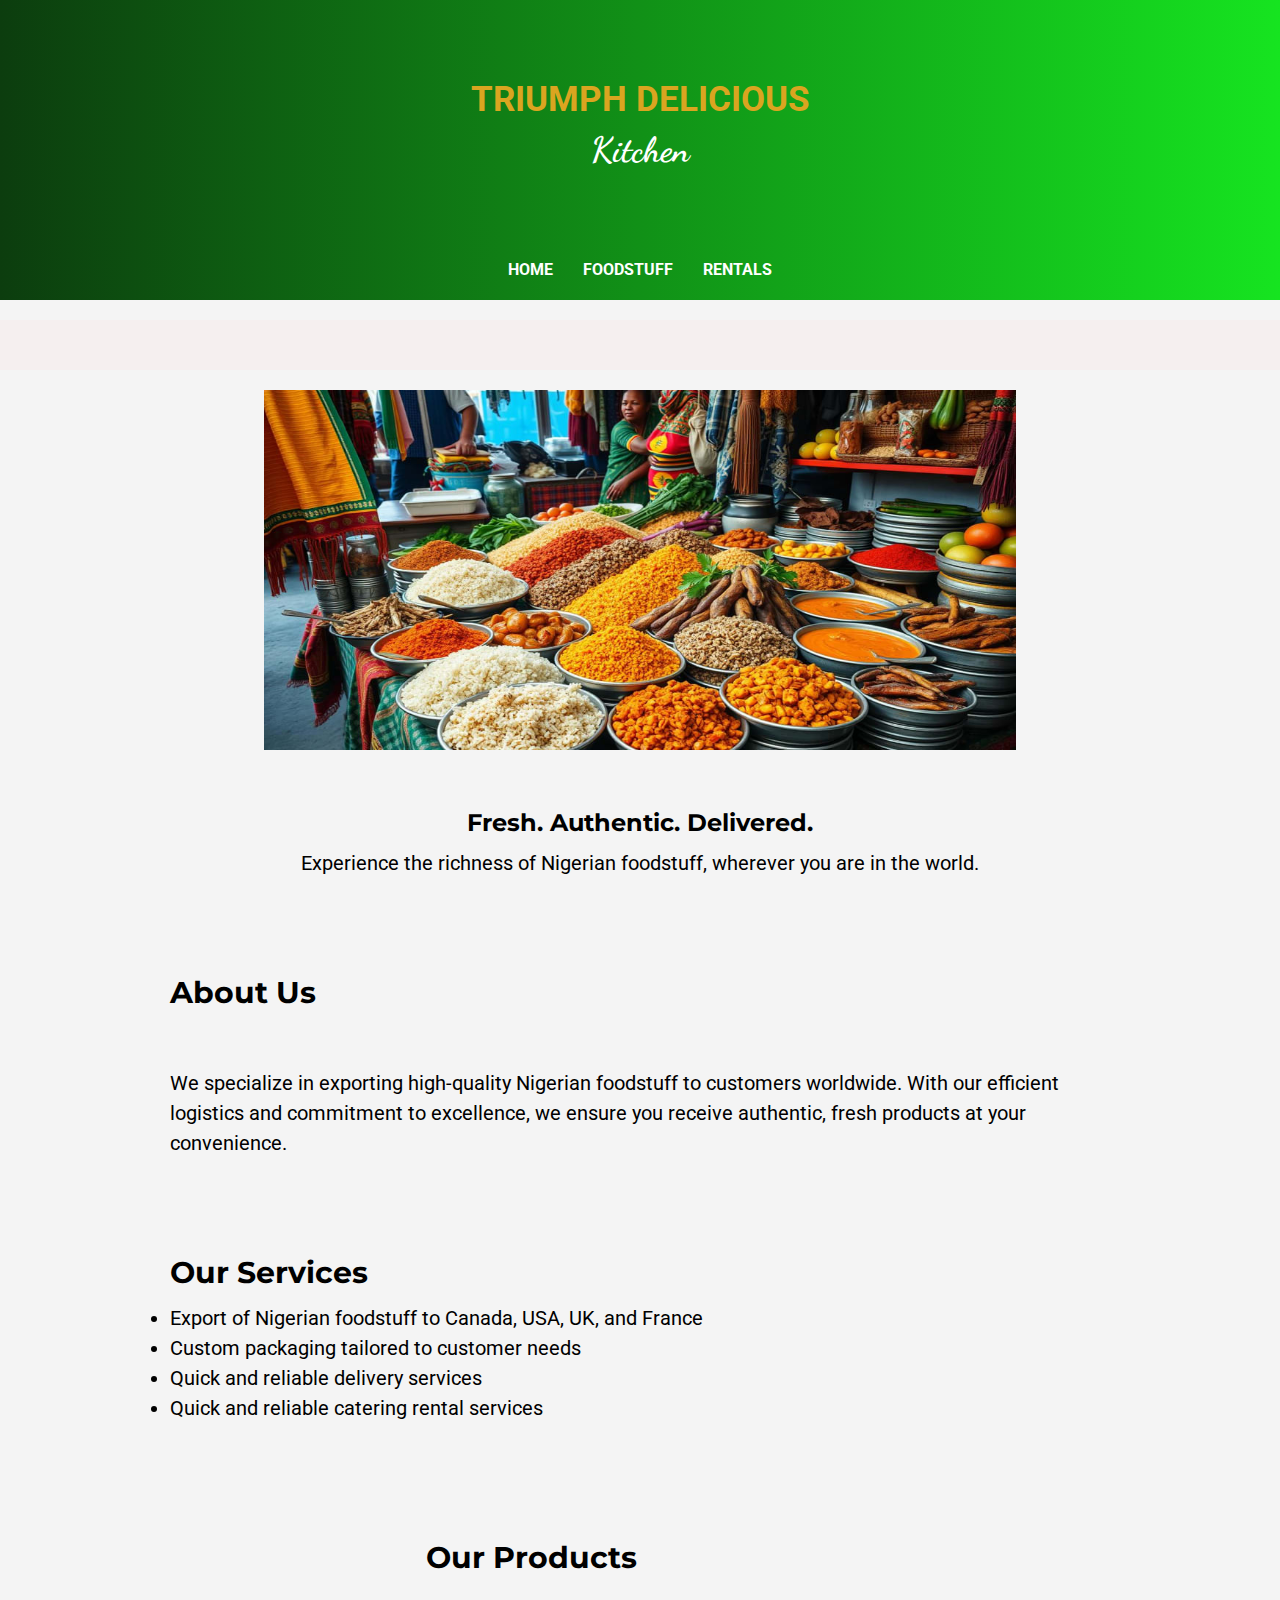
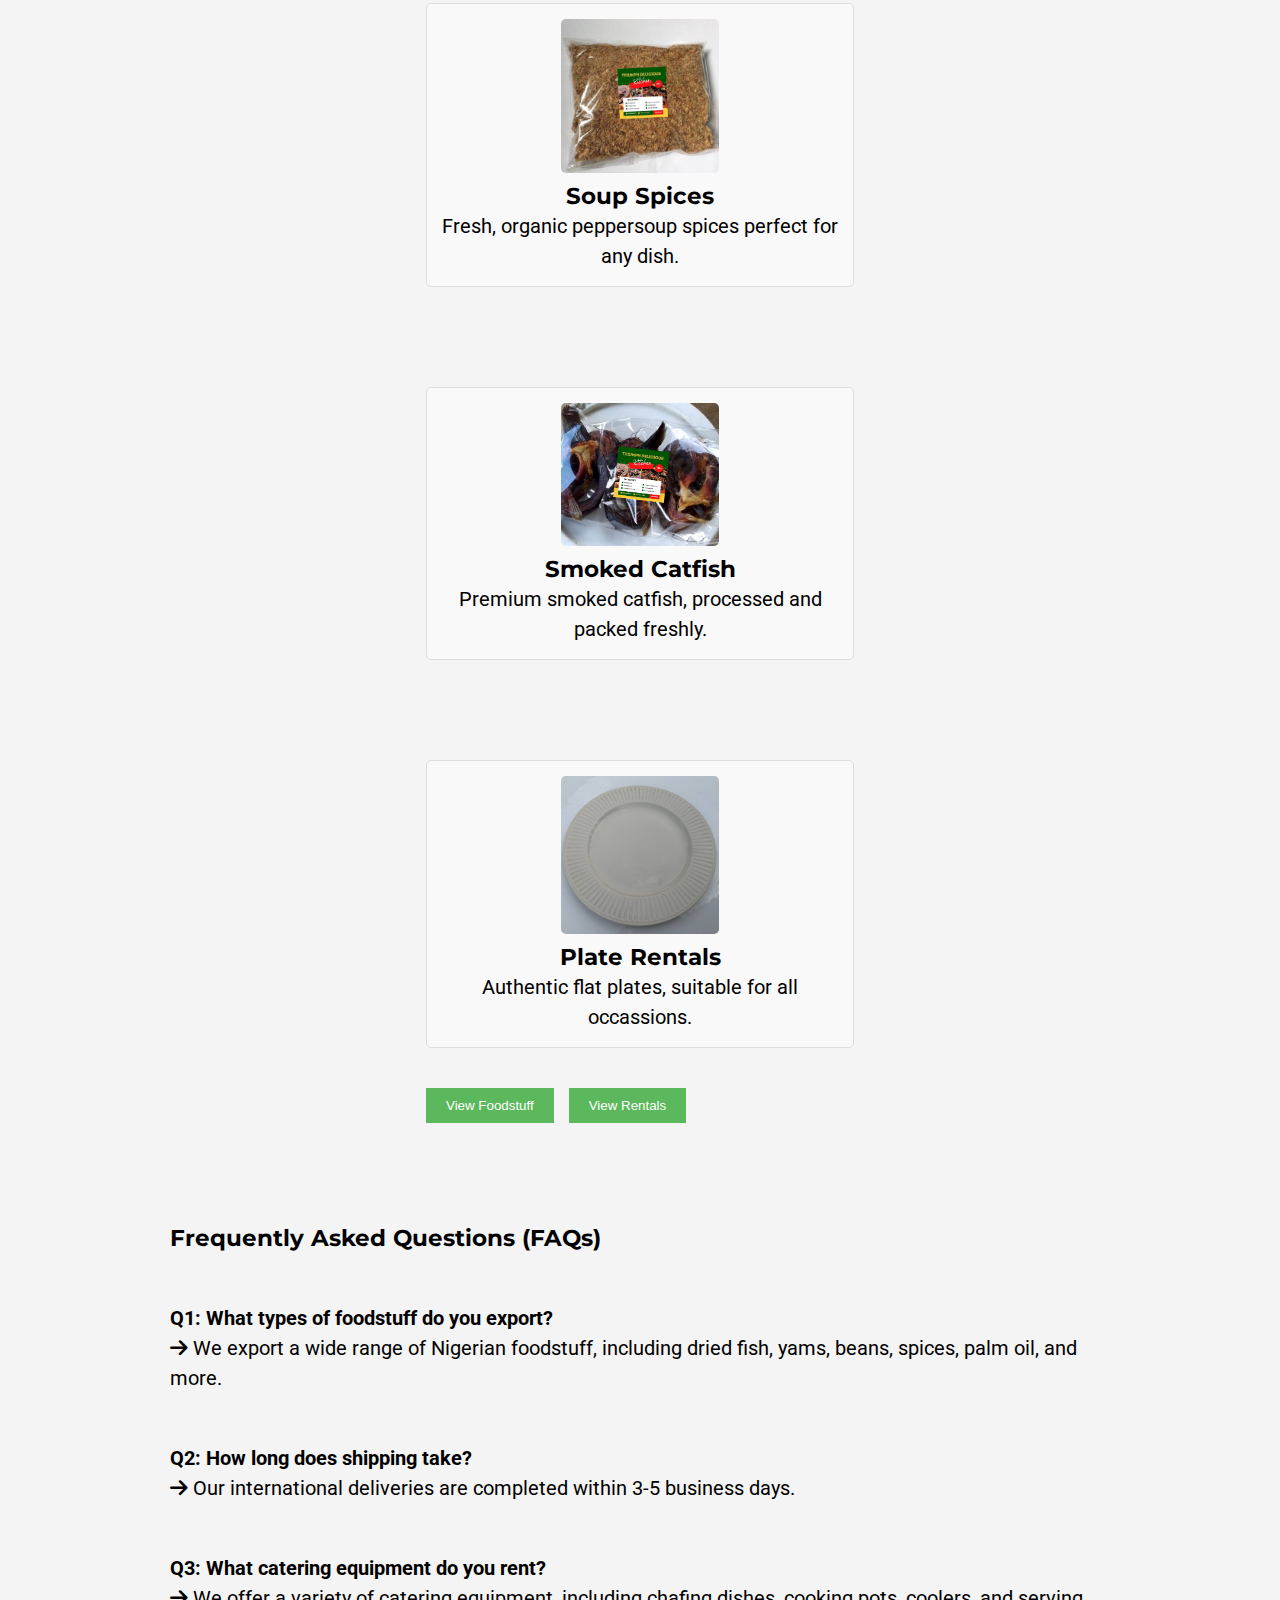
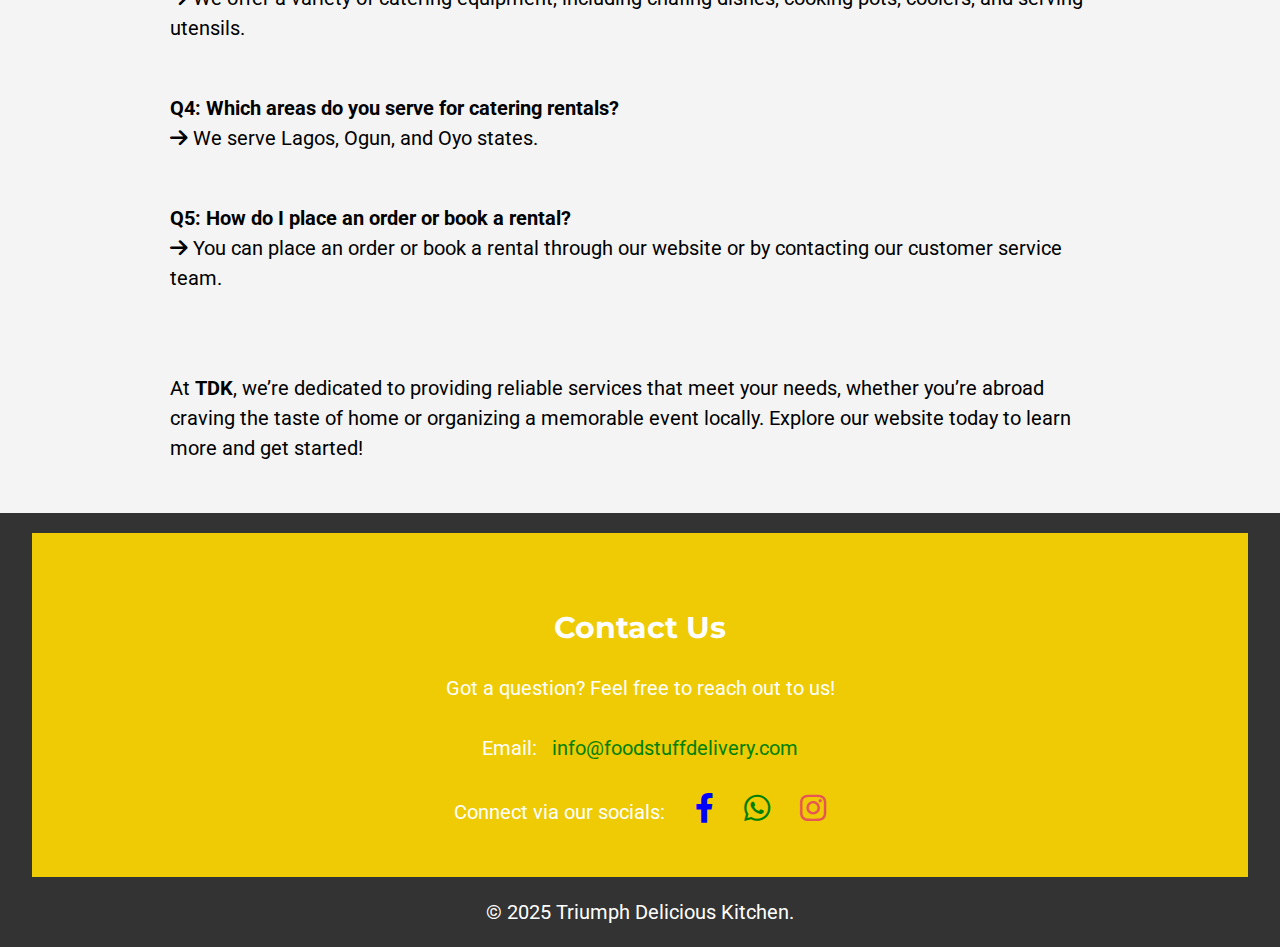
<file: tog/index.html>
<!DOCTYPE html>
<html lang="en">
<head>
  <meta charset="UTF-8">
  <meta name="viewport" content="width=device-width, initial-scale=1.0">
  <title>Triumph Delicious Kitchen</title>
  <link rel="stylesheet" href="style.css">
  <link href="https://fonts.googleapis.com/css2?family=Bebas+Neue&family=Dancing+Script:wght@400;700&display=swap" rel="stylesheet">
  <link href="https://fonts.googleapis.com/css2?family=Lobster&family=Montserrat:wght@400;700&family=Roboto:wght@400;700&display=swap" rel="stylesheet">
  <link href="https://fonts.googleapis.com/css?family=Didact Gothic" rel="stylesheet">
  <link rel="stylesheet" href="https://cdnjs.cloudflare.com/ajax/libs/font-awesome/6.0.0-beta3/css/all.min.css">
</head>
<body>
  <header>
    <p><strong style="color: goldenrod;">TRIUMPH DELICIOUS</strong> <br> <strong style="font-family: 'Dancing Script', cursive;">Kitchen</strong></p>
    <nav>
      <ul>
        <li><a href="index.html"><strong>HOME</strong></a></li>
        <li><a href="foodstuff.html"><strong>FOODSTUFF</strong></a></li>
        <li><a href="rentals.html"><strong>RENTALS</strong></a></li>
      </ul>
    </nav>
  </header>

  <section class="image">
    <div class="updates">
      <span>Stay updated with our latest news, offers, and order updates! Follow us on social media for instant updates, support and order....</span>
    </div>
  </section>

  <section class="hero">
        <center>
          <img src="img/main1.jpg" alt="">
          <h1>Fresh. Authentic. Delivered.</h1>
          <p>Experience the richness of Nigerian foodstuff, wherever you are in the world.</p>
        </center>
  </section>

  <section id="about" class="content-section">
    <h2>About Us</h2><br><br>
    <p>We specialize in exporting high-quality Nigerian foodstuff to customers worldwide. With our efficient logistics and commitment to excellence, we ensure you receive authentic, fresh products at your convenience.</p>
  </section>


  <section id="services" class="content-section">
    <h2>Our Services</h2> 
    <ul>
        <li>Export of Nigerian foodstuff to Canada, USA, UK, and France</li>
        <li>Custom packaging tailored to customer needs</li>
        <li>Quick and reliable delivery services</li>
        <li>Quick and reliable catering rental services</li>
    </ul>
  </section>


  <section id="products" class="content-section">
    <h2>Our Products</h2><br>
        <div class="card">
            <img src="img/spices.JPG" alt="Product 1">
            <h3>Soup Spices</h3>
            <p>Fresh, organic peppersoup spices perfect for any dish.</p>
        </div>
  </section>
  <section id="products">
        <div class="card">
            <img src="img/catfish.JPG" alt="Product 2">
            <h3>Smoked Catfish</h3>
            <p>Premium smoked catfish, processed and packed freshly.</p>
        </div>
  </section>
  <section id="products">
        <div class="card">
            <img src="img/creamflat.jpg" alt="Product 3">
            <h3>Plate Rentals</h3>
            <p>Authentic flat plates, suitable for all occassions.</p>
        </div><br>
        <button onclick="foodstuff()">View Foodstuff</button> &nbsp;
        <button onclick="rentals()">View Rentals</button>
  </section>


  <section class="intro">
   <h3>Frequently Asked Questions (FAQs)</h3> <br>    
  </section>
  <section>
    <p><strong>Q1: What types of foodstuff do you export?</strong> <br>
      <i class="fas fa-arrow-right"></i> We export a wide range of Nigerian foodstuff, including dried fish, yams, beans, spices, palm oil,
      and more. <br> <br>
    </p>
  </section>

  <section>  
    <p>  
      <strong>Q2: How long does shipping take?</strong> <br>
      <i class="fas fa-arrow-right"></i> Our international deliveries are completed within 3-5 business days. <br><br>
    </p>
  </section>

  <section>
    <p>
      <strong>Q3: What catering equipment do you rent?</strong> <br>
      <i class="fas fa-arrow-right"></i> We offer a variety of catering equipment, including chafing dishes, cooking pots, coolers, and serving utensils. <br><br>
    </p>
  </section>

  <section>
    <p>
      <strong>Q4: Which areas do you serve for catering rentals?</strong> <br>
      <i class="fas fa-arrow-right"></i> We serve Lagos, Ogun, and Oyo states. <br> <br>
    </p>
  </section>

  <section>  
    <p>    
      <strong>Q5: How do I place an order or book a rental?</strong> <br>
      <i class="fas fa-arrow-right"></i> You can place an order or book a rental through our website or by contacting our customer service team. <br><br><br>
    </p>
  </section>

  <section>    
    <p>
      
      At <strong>TDK</strong>, we’re dedicated to providing reliable services that meet your needs, whether you’re abroad craving the taste of home or organizing a memorable
       event locally. Explore our website today to learn more and get started!
    
    </p> 
  </section> 


  <footer>
    <section class="contact">
    <h2>Contact Us</h2> <br>
    <p>Got a question? Feel free to reach out to us!</p> <br>
    <p>Email: &nbsp; <a style="color: green;" href="mailto:info@foodstuffdelivery.com">info@foodstuffdelivery.com</a></p> <br>
    <p>Connect via our socials: 
      <a href="https://www.facebook.com" style="color: blue;" target="_blank" class="icon fab fa-facebook-f"></a>
      <a href="https://www.twitter.com" style="color: green;" target="_blank" class="icon fab fa-whatsapp"></a>
      <a href="https://www.instagram.com" style="color: rgb(231, 85, 85);" target="_blank" class="icon fab fa-instagram"></a></p>
    </section>
    <p>&copy; 2025 Triumph Delicious Kitchen.</p>
  </footer>

  <script src="script.js"></script>
</body>
</html>
</file>
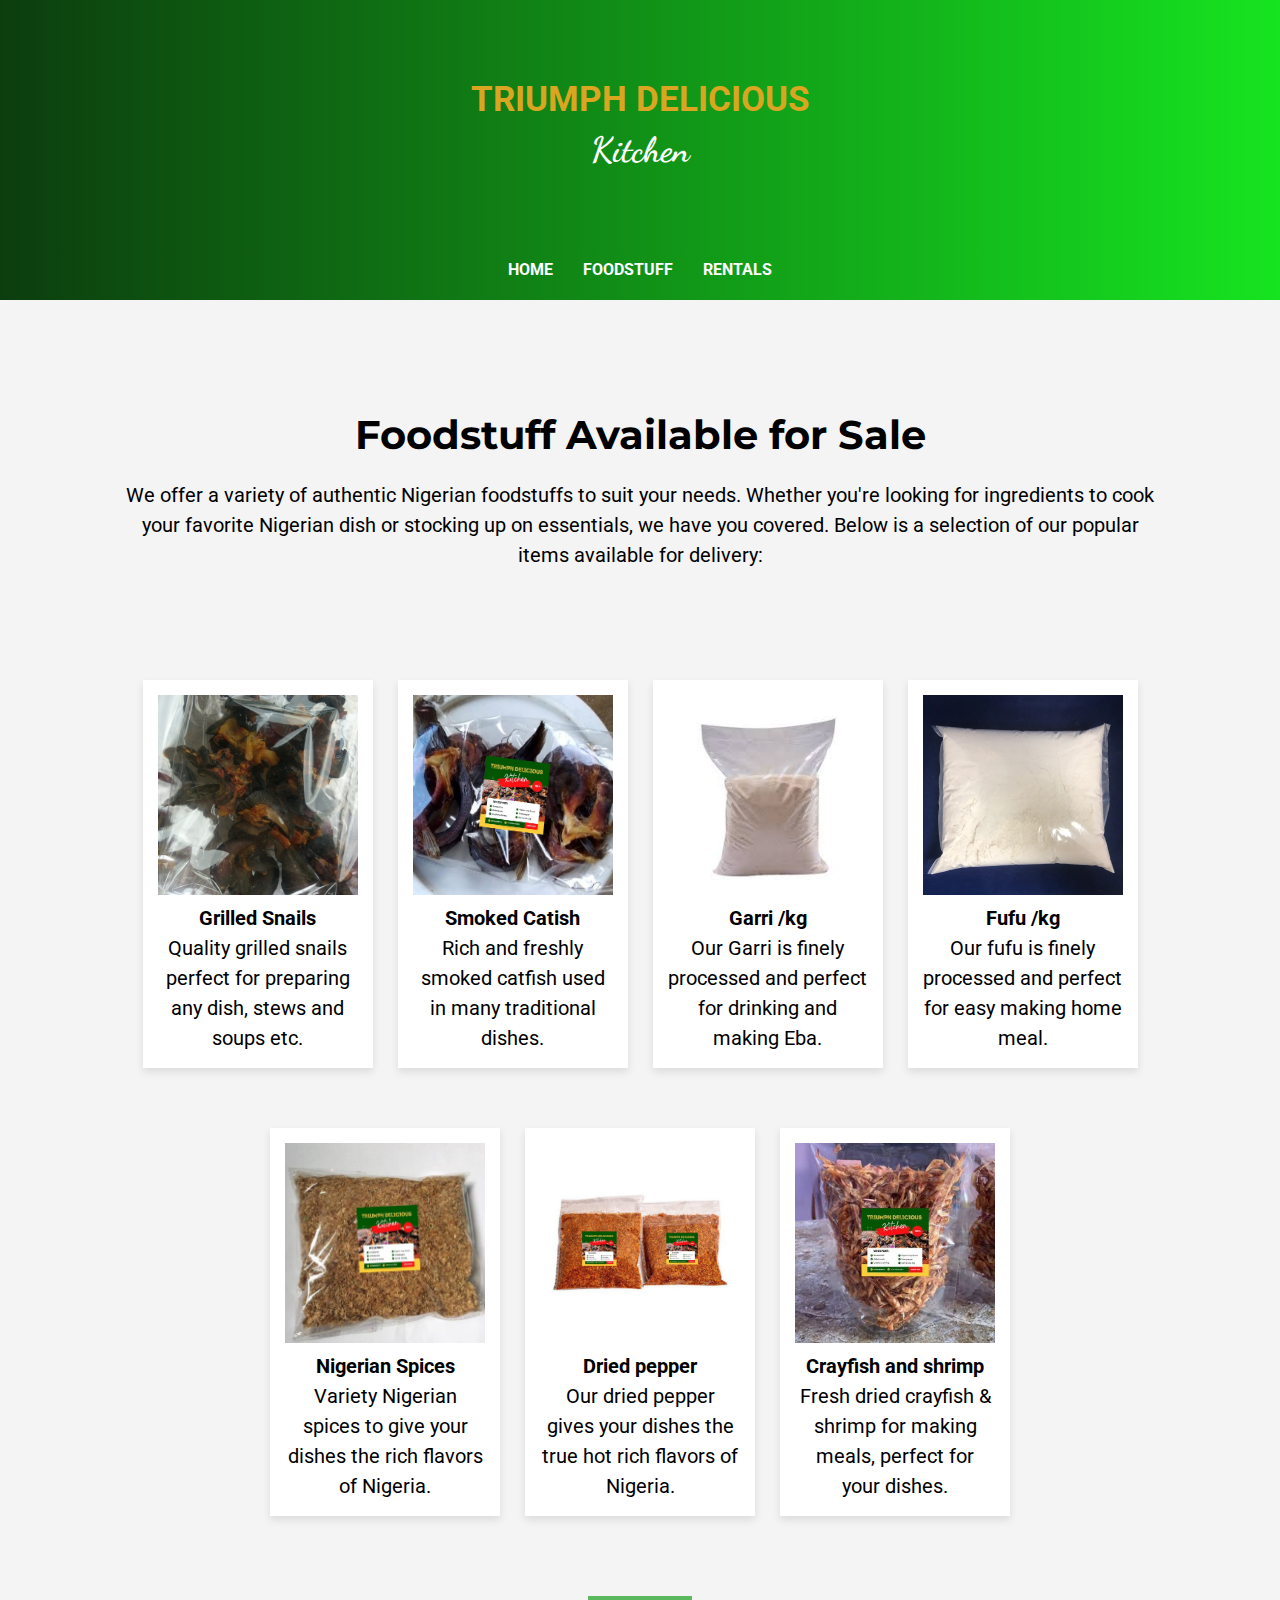
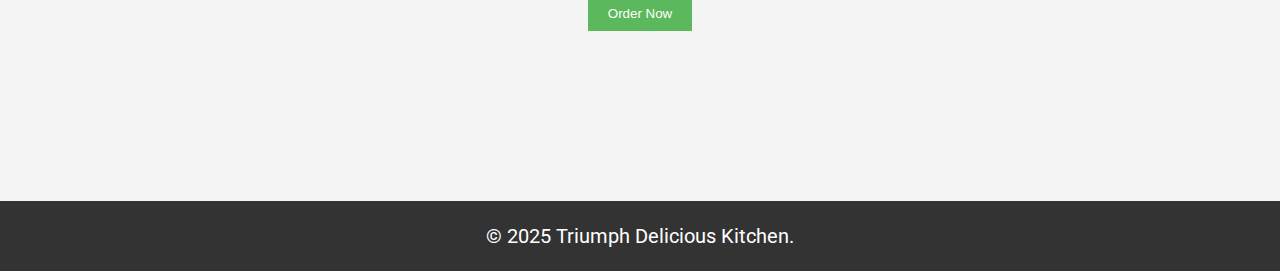
<file: tog/foodstuff.html>
<!DOCTYPE html>
<html lang="en">
<head>
  <meta charset="UTF-8">
  <meta name="viewport" content="width=device-width, initial-scale=1.0">
  <title>Foodstuff for Sale</title>
  <link rel="stylesheet" href="style.css">
  <link href="https://fonts.googleapis.com/css2?family=Bebas+Neue&family=Dancing+Script:wght@400;700&display=swap" rel="stylesheet">
  <link href="https://fonts.googleapis.com/css2?family=Lobster&family=Montserrat:wght@400;700&family=Roboto:wght@400;700&display=swap" rel="stylesheet">
  <link href="https://fonts.googleapis.com/css?family=Didact Gothic" rel="stylesheet">
  <link rel="stylesheet" href="https://cdnjs.cloudflare.com/ajax/libs/font-awesome/6.0.0-beta3/css/all.min.css">
</head>
<body>
  <header>
    <p><strong style="color: goldenrod;">TRIUMPH DELICIOUS</strong> <br> <strong style="font-family: 'Dancing Script', cursive;">Kitchen</strong></p>
    <nav>
      <ul>
        <li><a href="index.html"><strong>HOME</strong></a></li>
        <li><a href="foodstuff.html"><strong>FOODSTUFF</strong></a></li>
        <li><a href="rentals.html"><strong>RENTALS</strong></a></li>
      </ul>
    </nav>
  </header>

  <div class="food-items">
    <center>
    <h1>Foodstuff Available for Sale</h1> <br>
    <p>We offer a variety of authentic Nigerian foodstuffs to suit your needs. Whether you're looking for ingredients to cook your favorite Nigerian dish or stocking up on essentials, we have you covered. Below is a selection of our popular items available for delivery:</p> <br><br>
    
    <div class="item">
      <img src="img/grillsnail.jpg" alt="Nigerian Rice">
      <p><strong>Grilled Snails</strong></p>
      <p>Quality grilled snails perfect for preparing any dish, stews and soups etc.</p>
    </div>
    
    <div class="item">
      <img src="img/catfish.JPG" alt="Palm Oil">
      <p><strong>Smoked Catish</strong></p>
      <p>Rich and freshly smoked catfish used in many traditional dishes.</p>
    </div>
    
    <div class="item">
      <img src="img/ijbgarri.jpg" alt="Garri">
      <p><strong>Garri /kg</strong></p>
      <p>Our Garri is finely processed and perfect for drinking and making Eba.</p>
    </div>

    <div class="item">
      <img src="img/fufu.webp" alt="Plantain">
      <p><strong>Fufu /kg</strong></p>
      <p>Our fufu is finely processed and perfect for easy making home meal.</p>
    </div>
    
    <div class="item">
      <img src="img/spices.JPG" alt="Spices">
      <p><strong>Nigerian Spices</strong></p>
      <p>Variety Nigerian spices to give your dishes the rich flavors of Nigeria.</p>
    </div>

    <div class="item">
      <img src="img/drypepper.JPG" alt="Spices">
      <p><strong>Dried pepper</strong></p>
      <p>Our dried pepper gives your dishes the true hot rich flavors of Nigeria.</p>
    </div>

    <div class="item">
      <img src="img/crayfish.JPG" alt="Plantain">
      <p><strong>Crayfish and shrimp</strong></p>
      <p>Fresh dried crayfish & shrimp for making meals, perfect for your dishes.</p>
    </div> <br><br><br>

    <button onclick="orderQuote()">Order Now</button>
    </center>
  </div>

  <footer>
    <p>&copy; 2025 Triumph Delicious Kitchen.</p>
  </footer>

  <script src="script.js"></script>
</body>
</html>
</file>
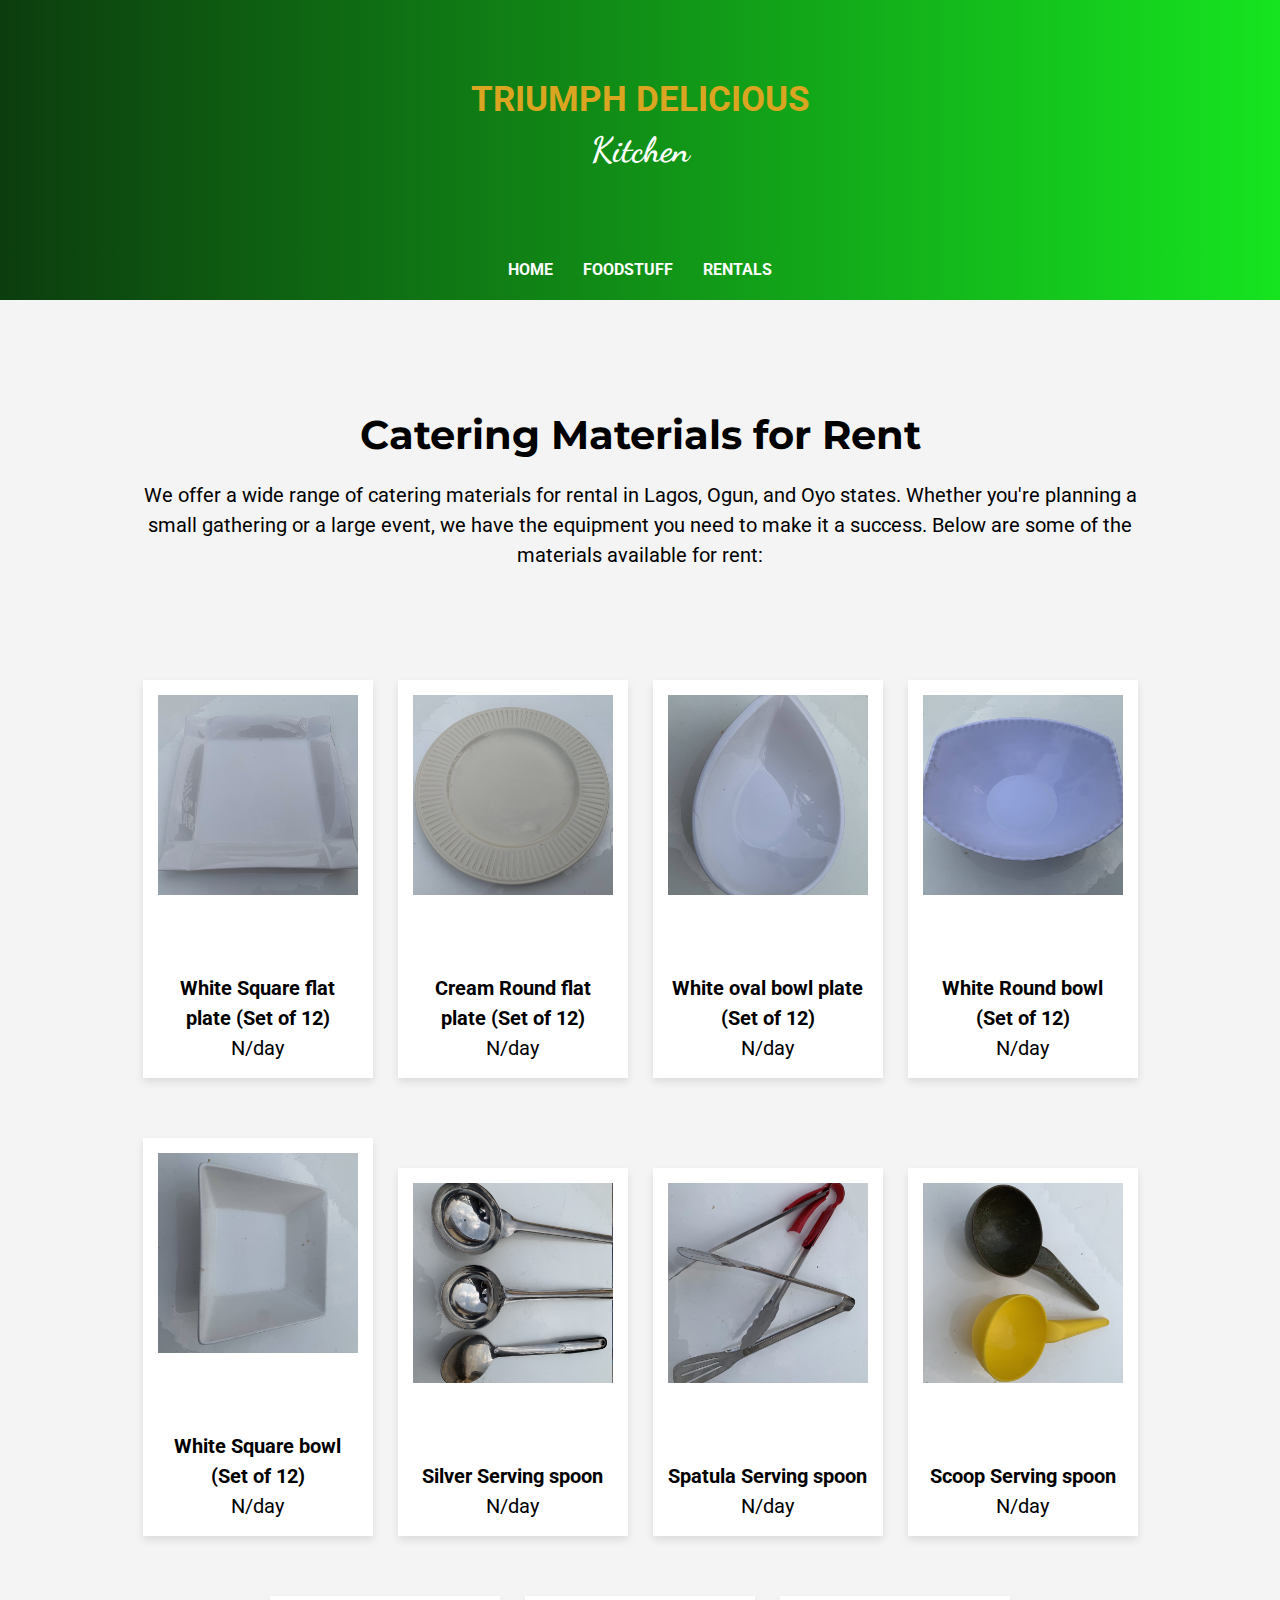
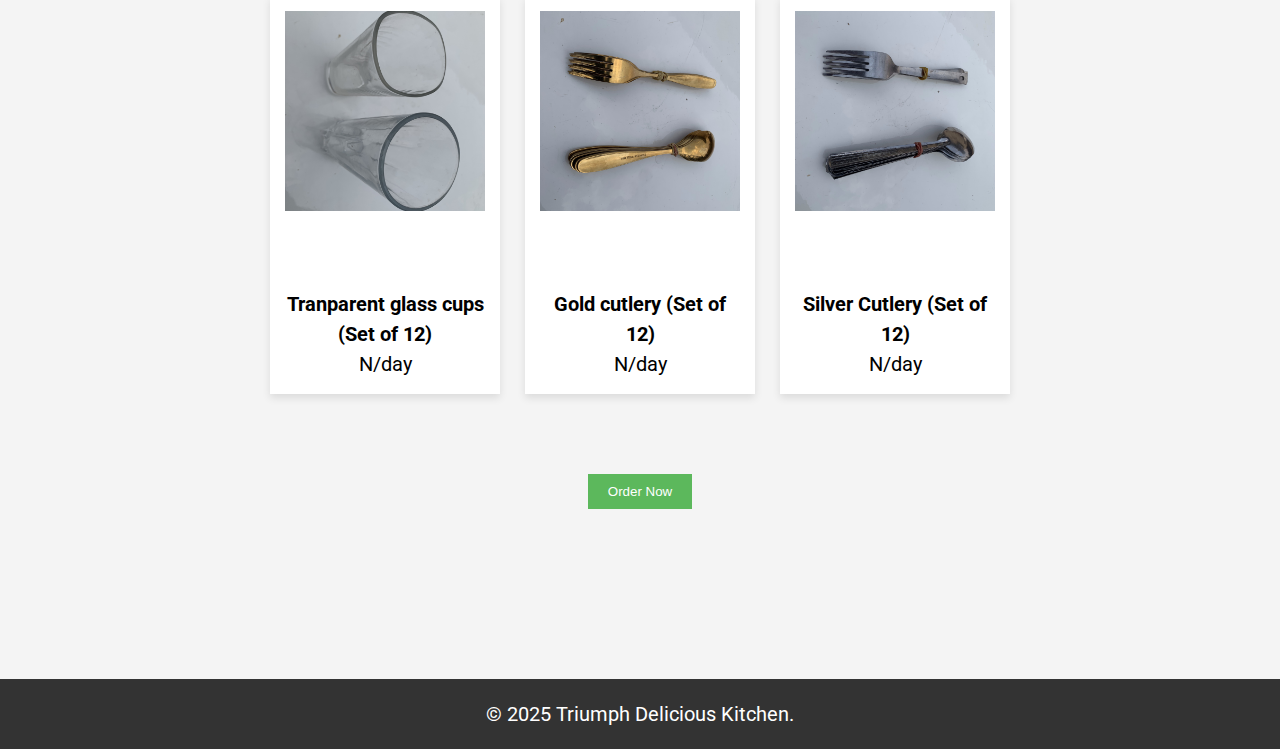
<file: tog/rentals.html>
<!DOCTYPE html>
<html lang="en">
<head>
  <meta charset="UTF-8">
  <meta name="viewport" content="width=device-width, initial-scale=1.0">
  <title>Materials for Rent</title>
  <link rel="stylesheet" href="style.css">
  <link href="https://fonts.googleapis.com/css2?family=Bebas+Neue&family=Dancing+Script:wght@400;700&display=swap" rel="stylesheet">
  <link href="https://fonts.googleapis.com/css2?family=Lobster&family=Montserrat:wght@400;700&family=Roboto:wght@400;700&display=swap" rel="stylesheet">
  <link href="https://fonts.googleapis.com/css?family=Didact Gothic" rel="stylesheet">
  <link rel="stylesheet" href="https://cdnjs.cloudflare.com/ajax/libs/font-awesome/6.0.0-beta3/css/all.min.css">
</head>
<body>
  <header>
    <p><strong style="color: goldenrod;">TRIUMPH DELICIOUS</strong> <br> <strong style="font-family: 'Dancing Script', cursive;">Kitchen</strong></p>
    <nav>
      <ul>
        <li><a href="index.html"><strong>HOME</strong></a></li>
        <li><a href="foodstuff.html"><strong>FOODSTUFF</strong></a></li>
        <li><a href="rentals.html"><strong>RENTALS</strong></a></li>
      </ul>
    </nav>
  </header>

  <div class="rental-items">
    <center>
    <h1>Catering Materials for Rent</h1> <br> 
    <p>We offer a wide range of catering materials for rental in Lagos, Ogun, and Oyo states. Whether you're planning a small gathering or a large event, we have the equipment you need to make it a success. Below are some of the materials available for rent:</p> <br><br>

    <div class="item">
      <img src="img/whiteflat.jpeg" alt="Catering Chair">
      <p><strong>White Square flat plate (Set of 12)</strong><br><span>N/day</span></p>
    </div>

    <div class="item">
      <img src="img/creamflat.jpg" alt="Catering Table">
      <p><strong>Cream Round flat plate (Set of 12)</strong><br><span>N/day</span></p>
    </div>

    <div class="item">
      <img src="img/whiteoval.jpg" alt="Catering Trolley">
      <p><strong>White oval bowl plate (Set of 12)</strong><br><span>N/day</span></p>
    </div>

    <div class="item">
      <img src="img/whiteround.jpg" alt="Catering Cutlery">
      <p><strong>White Round bowl (Set of 12)</strong><br><span>N/day</span></p>
    </div>

    <div class="item">
      <img src="img/whitesquare.jpg" alt="Catering Plate">
      <p><strong>White Square bowl (Set of 12)</strong><br><span>N/day</span></p>
    </div>

    <div class="item">
      <img src="img/servingspoon.jpg" alt="Catering Plate">
      <p><strong>Silver Serving spoon</strong><br><span>N/day</span></p>
    </div>

    <div class="item">
      <img src="img/spatula.jpeg" alt="Catering Plate">
      <p><strong>Spatula Serving spoon</strong><br><span>N/day</span></p>
    </div>

    <div class="item">
      <img src="img/pserve.jpg" alt="Catering Plate">
      <p><strong>Scoop Serving spoon</strong><br><span>N/day</span></p>
    </div>

    <div class="item">
      <img src="img/glass.jpg" alt="Catering Plate">
      <p><strong>Tranparent glass cups (Set of 12)</strong><br><span>N/day</span></p>
    </div>

    <div class="item">
      <img src="img/goldcut.jpeg" alt="Catering Plate">
      <p><strong>Gold cutlery (Set of 12)</strong><br><span>N/day</span></p>
    </div>

    <div class="item">
      <img src="img/silvercut.jpeg" alt="Catering Plate">
      <p><strong>Silver Cutlery (Set of 12)</strong><br><span>N/day</span></p>
    </div><br><br><br>

    <button onclick="orderNow()">Order Now</button>
    </center>
  </div>

  <footer>
    <p>&copy; 2025 Triumph Delicious Kitchen.</p>
  </footer>

  <script src="script.js"></script>
</body>
</html>
</file>
<file: tog/style.css>
* {
    margin: 0;
    padding: 0;
    box-sizing: border-box;
  }
  
  body {
    font-family: 'Roboto', sans-serif;
    background-color: #f4f4f4;
    font-size: 20px;
    line-height: 30px;
    color: black;
  }

  h1, h2, h3, h4, h5, h6 {
    font-family: 'Montserrat', sans-serif;
  }
  
  header {
    background: linear-gradient(90deg, #0c3d0e, #16e420);
    color: white;
    padding: 75px 20px;
    font-size: 35px;
    line-height: 50px;
    text-align: center;
    height: 300px;
    position: relative;
  }
  
  header nav ul {
    position: absolute;
    line-height: 50px;
    width: 100%;
    display: flex;
    justify-content: center;
    list-style-type: none;
    left: 0;
    bottom: 5px;
  }
  
  header nav ul li {
    margin: 0 15px;
  }
  
  header nav ul li a {
    color: white;
    text-decoration: none;
    font-size: 16px;
  }

  header nav ul li a:hover{
    text-decoration: underline;
    color: goldenrod;
    transition: 1s;
  }

  .image{
    padding: 25px;
    position: relative;
    background-color: rgb(245, 239, 239);
  }


  .updates{
    position: absolute;
    line-height: 50px;
    width: 80%;
    top: 0;
    left: 10%;
    white-space: nowrap;
    overflow: hidden;
    box-sizing: border-box;
  }

  .updates span{
    display: inline-block;
    padding-left: 100%;
    animation: scroll 20s linear infinite;
  }

  @keyframes scroll {
    0% {
        transform: translateX(100%);
    }
    100% {
        transform: translateX(-100%);
    }
  }

  .hero{
    padding-top: 0px;
  }

  .hero img{
    background-color: black;
    height: 280px;
    width: 80%;
    margin-bottom: 50px;
  }

  section {
    margin: 20px 0;
  }
  
  section h1 {
    color: black;
    font-size: 24px;
    margin-bottom: 10px;
  }

  section h2{
    margin-top: 50px;
  }

  section ul{
    margin-top: 15px;
  }

  .intro{
    margin-top: 100px;
  }

  .intro img{
    height: 200px;
    width: 50%;
    margin-top: 50px;
    margin-bottom: 50px;
    background-color: #333;
  }

  #about{
    margin-top: 100px;
  }
  #services{
    margin-top: 100px;
  }
  
  #products{
    margin-top: 100px;
  }

  .showcase{
    display: flex;
    justify-content: space-around;
  }

  .card {
            border: 1px solid #ddd;
            border-radius: 5px;
            padding: 15px;
            text-align: center;
            background-color: #f9f9f9;
        }
        .card img {
            max-width: 40%;
            height: auto;
            border-radius: 5px;
        }

  .item {
    display: inline-block;
    width: 230px;
    margin: 10px;
    margin-top: 50px;
    padding: 15px;
    background-color: white;
    box-shadow: 0 4px 8px rgba(0, 0, 0, 0.1);
  }
  
  .item img {
    width: 200px;
    height: 200px;
  }
  .blogger img{
    height: 200px;
    width: 400px;
    margin-bottom: 100px;
  }
  
  button {
    margin-top: 10px;
    padding: 10px 20px;
    background-color: #5cb85c;
    border: none;
    color: white;
    cursor: pointer;
  }
  
  button:hover {
    background-color: #4cae4c;
  }
  

  .food-items, .rental-items{
    padding: 70px;
    padding-top: 120px;
  }


  .blg{
    padding-left: 150px;
  }

  .blog{
    height: 150px;
    width: 60%;
    margin: auto;
    margin-top: 50px;
    margin-bottom: 50px;
    display: flex;
    align-items: center;
    justify-content: center;
    color: black;
    text-decoration: none;
    border: 1px solid green;
    border-radius: 15px;
  }

  .blog:hover{
    transform: scale(1.1);
    transition: 0.5s ease-in-out;
  }

  .blog img{
    width: 22%;
    height: 85%;
    margin-left: 2%;
    margin-right: 5%;
    background-color: black;
  }
  .blog h3{
    margin-right: 1%;
  }

  
  .icon{
    text-decoration: none;
    font-size: 30px;
    margin-left: 25px;
  }

  .rental-items img{
    height: 200px;
    width: 200px;
    margin-bottom: 70px;
  }

  .rental-items i{
    font-size: 13px;
  }

  .contact{
    width: 95%;
    margin: auto;
    margin-bottom: 20px;
      padding-top: 30px;
      padding-bottom: 50px;
      background-color: rgba(255, 217, 0, 0.919);
    }

  footer {
    position: relative;
    bottom: 0px;
    text-align: center;
    background-color: #333;
    color: white;
    margin-top: 50px;
    padding-top: 20px;
    padding-bottom: 20px;
  }
  
  footer a {
    color: #ffcc00;
    text-decoration: none;
  }
  


  @media screen and (max-width: 570px) {
    body{
      font-size: 17px;
    }
    header{
      font-size: 35px;
      padding: 70px 30px;
      line-height: 42px;
    }
    header nav ul li a{
      font-size: 17px;
      line-height: 40px;
    }
    .image{
      padding: 0;
      padding-top: 50px;
    }
    .hero img{
      height: 160px;
      width: 100%;
    }
    .updates{
      width: 90%;
      left: 5%;
    }
    section{
      padding-left: 40px;
      padding-right: 40px;
    }
    .intro img{
      width: 100%;
    }
    
  .card img {
      max-width: 100%;
   }
   .food-, .rental-items{
    padding: 30px;
    padding-top: 100px;
   }
   .contact{
    width: 90%;
   }
  }

  @media screen and (min-width: 600px) and (max-width: 1100px){
    #products{
      width: 50%;
      margin: auto;
      padding-top: 50px;
      margin-bottom: 50px;
    }
    section{
      padding-left: 100px;
      padding-right: 100px;
    }
  }

  @media screen and (min-width: 1100px){
    .hero img{
      height: 360px;
      width: 80%;
    }
    .food-items, .rental-items{
      padding: 120px;
    }
    #products{
      width: 60%;
      margin: auto;
      padding-top: 50px;
      margin-bottom: 50px;
    }
    section{
      padding-left: 170px;
      padding-right: 170px;
    }
  }

  header, section, footer{
    animation: appear linear;
    animation-timeline: view();
    animation-range: entry 0;
  }

  @keyframes appear{
    from{
      opacity: 0;
      scale: 0.4;
    }
    to{
      opacity: 1;
      scale: 1;
    }
  }
</file>
